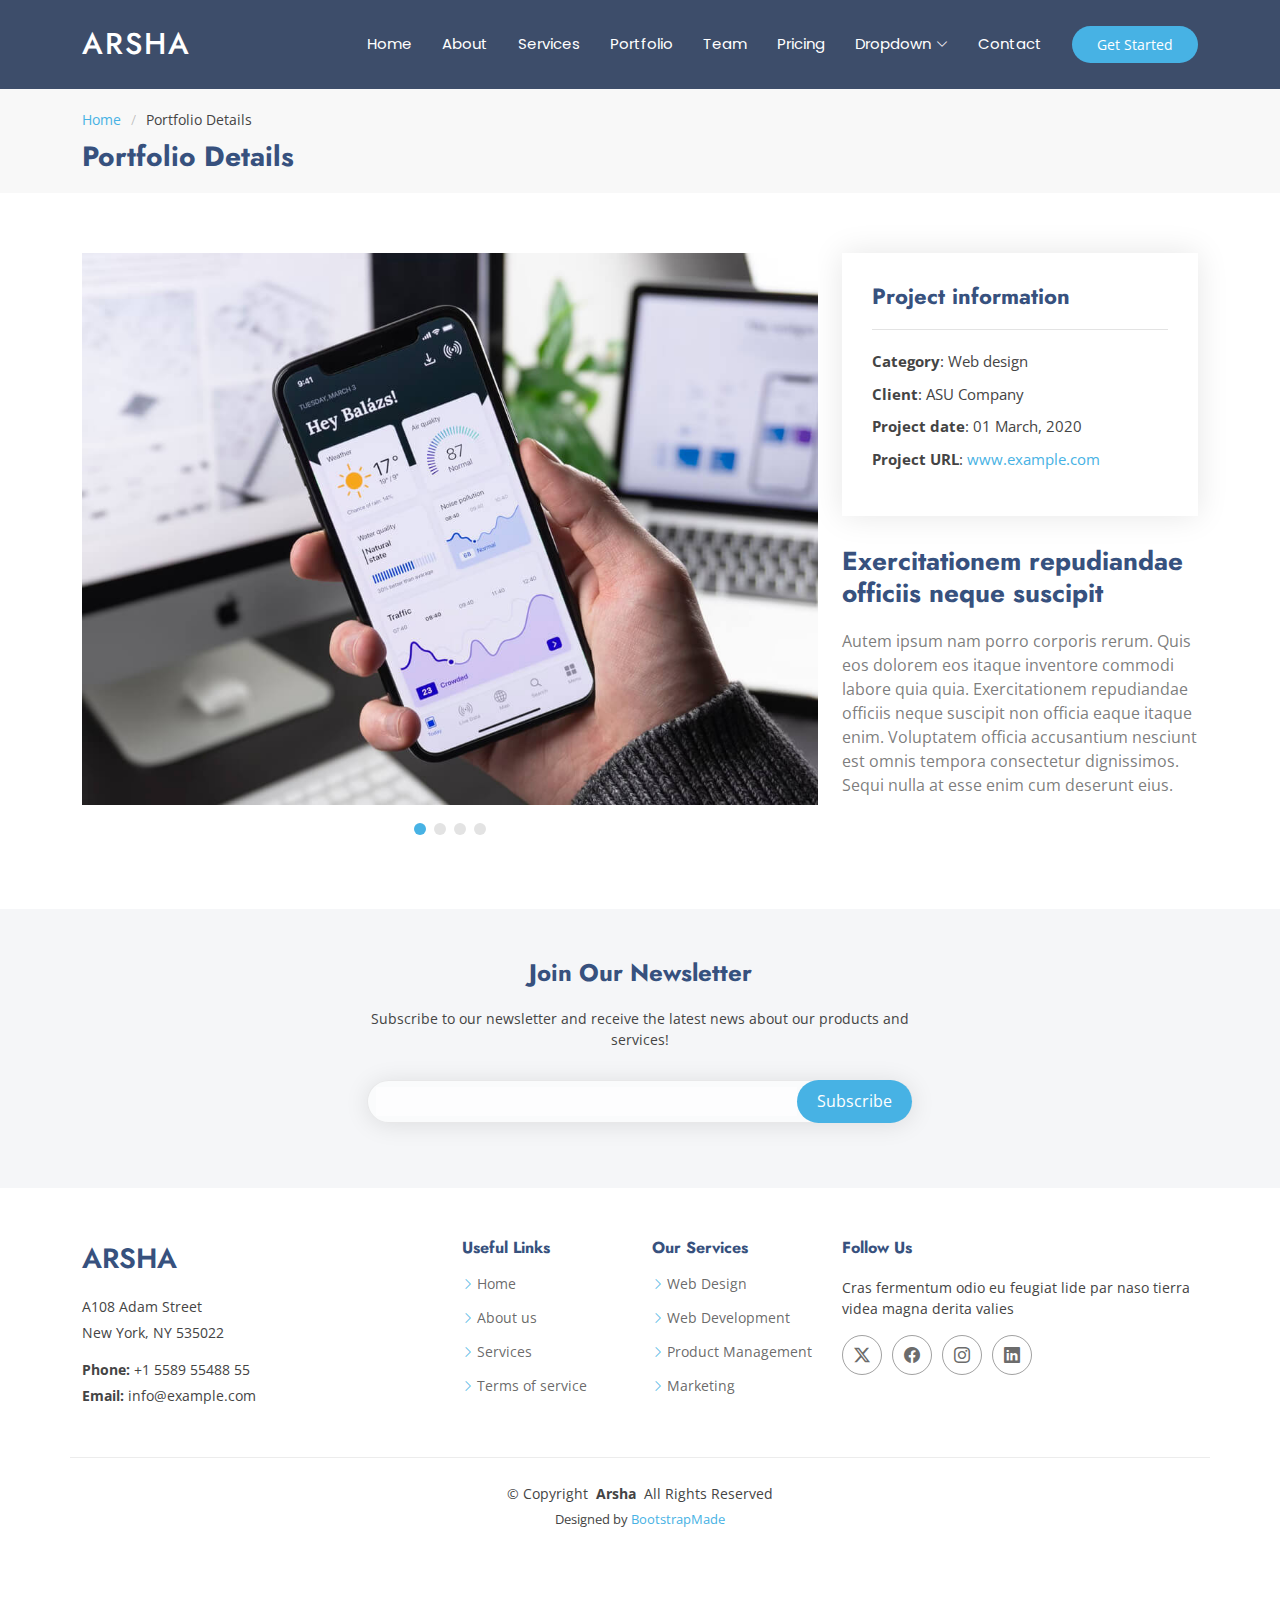
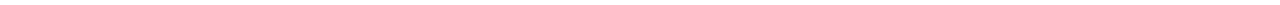
<file: portfolio-details.html>
<!DOCTYPE html>
<html lang="en">

<head>
  <meta charset="utf-8">
  <meta content="width=device-width, initial-scale=1.0" name="viewport">
  <title>Portfolio Details - Arsha Bootstrap Template</title>
  <meta content="" name="description">
  <meta content="" name="keywords">

  <!-- Favicons -->
  <link href="assets/img/favicon.png" rel="icon">
  <link href="assets/img/apple-touch-icon.png" rel="apple-touch-icon">

  <!-- Fonts -->
  <link href="https://fonts.googleapis.com" rel="preconnect">
  <link href="https://fonts.gstatic.com" rel="preconnect" crossorigin>
  <link href="https://fonts.googleapis.com/css2?family=Open+Sans:ital,wght@0,300;0,400;0,500;0,600;0,700;0,800;1,300;1,400;1,500;1,600;1,700;1,800&family=Poppins:ital,wght@0,100;0,200;0,300;0,400;0,500;0,600;0,700;0,800;0,900;1,100;1,200;1,300;1,400;1,500;1,600;1,700;1,800;1,900&family=Jost:ital,wght@0,100;0,200;0,300;0,400;0,500;0,600;0,700;0,800;0,900;1,100;1,200;1,300;1,400;1,500;1,600;1,700;1,800;1,900&display=swap" rel="stylesheet">

  <!-- Vendor CSS Files -->
  <link href="assets/vendor/bootstrap/css/bootstrap.min.css" rel="stylesheet">
  <link href="assets/vendor/bootstrap-icons/bootstrap-icons.css" rel="stylesheet">
  <link href="assets/vendor/aos/aos.css" rel="stylesheet">
  <link href="assets/vendor/glightbox/css/glightbox.min.css" rel="stylesheet">
  <link href="assets/vendor/swiper/swiper-bundle.min.css" rel="stylesheet">

  <!-- Main CSS File -->
  <link href="assets/css/main.css" rel="stylesheet">

  <!-- =======================================================
  * Template Name: Arsha
  * Template URL: https://bootstrapmade.com/arsha-free-bootstrap-html-template-corporate/
  * Updated: Jun 29 2024 with Bootstrap v5.3.3
  * Author: BootstrapMade.com
  * License: https://bootstrapmade.com/license/
  ======================================================== -->
</head>

<body class="portfolio-details-page">

  <header id="header" class="header d-flex align-items-center sticky-top">
    <div class="container-fluid container-xl position-relative d-flex align-items-center">

      <a href="index.html" class="logo d-flex align-items-center me-auto">
        <!-- Uncomment the line below if you also wish to use an image logo -->
        <!-- <img src="assets/img/logo.png" alt=""> -->
        <h1 class="sitename">Arsha</h1>
      </a>

      <nav id="navmenu" class="navmenu">
        <ul>
          <li><a href="#hero">Home</a></li>
          <li><a href="#about">About</a></li>
          <li><a href="#services">Services</a></li>
          <li><a href="#portfolio">Portfolio</a></li>
          <li><a href="#team">Team</a></li>
          <li><a href="#pricing">Pricing</a></li>
          <li class="dropdown"><a href="#"><span>Dropdown</span> <i class="bi bi-chevron-down toggle-dropdown"></i></a>
            <ul>
              <li><a href="#">Dropdown 1</a></li>
              <li class="dropdown"><a href="#"><span>Deep Dropdown</span> <i class="bi bi-chevron-down toggle-dropdown"></i></a>
                <ul>
                  <li><a href="#">Deep Dropdown 1</a></li>
                  <li><a href="#">Deep Dropdown 2</a></li>
                  <li><a href="#">Deep Dropdown 3</a></li>
                  <li><a href="#">Deep Dropdown 4</a></li>
                  <li><a href="#">Deep Dropdown 5</a></li>
                </ul>
              </li>
              <li><a href="#">Dropdown 2</a></li>
              <li><a href="#">Dropdown 3</a></li>
              <li><a href="#">Dropdown 4</a></li>
            </ul>
          </li>
          <li><a href="#contact">Contact</a></li>
        </ul>
        <i class="mobile-nav-toggle d-xl-none bi bi-list"></i>
      </nav>

      <a class="btn-getstarted" href="#about">Get Started</a>

    </div>
  </header>

  <main class="main">

    <!-- Page Title -->
    <div class="page-title" data-aos="fade">
      <div class="container">
        <nav class="breadcrumbs">
          <ol>
            <li><a href="index.html">Home</a></li>
            <li class="current">Portfolio Details</li>
          </ol>
        </nav>
        <h1>Portfolio Details</h1>
      </div>
    </div><!-- End Page Title -->

    <!-- Portfolio Details Section -->
    <section id="portfolio-details" class="portfolio-details section">

      <div class="container" data-aos="fade-up" data-aos-delay="100">

        <div class="row gy-4">

          <div class="col-lg-8">
            <div class="portfolio-details-slider swiper init-swiper">

              <script type="application/json" class="swiper-config">
                {
                  "loop": true,
                  "speed": 600,
                  "autoplay": {
                    "delay": 5000
                  },
                  "slidesPerView": "auto",
                  "pagination": {
                    "el": ".swiper-pagination",
                    "type": "bullets",
                    "clickable": true
                  }
                }
              </script>

              <div class="swiper-wrapper align-items-center">

                <div class="swiper-slide">
                  <img src="assets/img/portfolio/app-1.jpg" alt="">
                </div>

                <div class="swiper-slide">
                  <img src="assets/img/portfolio/product-1.jpg" alt="">
                </div>

                <div class="swiper-slide">
                  <img src="assets/img/portfolio/branding-1.jpg" alt="">
                </div>

                <div class="swiper-slide">
                  <img src="assets/img/portfolio/books-1.jpg" alt="">
                </div>

              </div>
              <div class="swiper-pagination"></div>
            </div>
          </div>

          <div class="col-lg-4">
            <div class="portfolio-info" data-aos="fade-up" data-aos-delay="200">
              <h3>Project information</h3>
              <ul>
                <li><strong>Category</strong>: Web design</li>
                <li><strong>Client</strong>: ASU Company</li>
                <li><strong>Project date</strong>: 01 March, 2020</li>
                <li><strong>Project URL</strong>: <a href="#">www.example.com</a></li>
              </ul>
            </div>
            <div class="portfolio-description" data-aos="fade-up" data-aos-delay="300">
              <h2>Exercitationem repudiandae officiis neque suscipit</h2>
              <p>
                Autem ipsum nam porro corporis rerum. Quis eos dolorem eos itaque inventore commodi labore quia quia. Exercitationem repudiandae officiis neque suscipit non officia eaque itaque enim. Voluptatem officia accusantium nesciunt est omnis tempora consectetur dignissimos. Sequi nulla at esse enim cum deserunt eius.
              </p>
            </div>
          </div>

        </div>

      </div>

    </section><!-- /Portfolio Details Section -->

  </main>

  <footer id="footer" class="footer">

    <div class="footer-newsletter">
      <div class="container">
        <div class="row justify-content-center text-center">
          <div class="col-lg-6">
            <h4>Join Our Newsletter</h4>
            <p>Subscribe to our newsletter and receive the latest news about our products and services!</p>
            <form action="forms/newsletter.php" method="post" class="php-email-form">
              <div class="newsletter-form"><input type="email" name="email"><input type="submit" value="Subscribe"></div>
              <div class="loading">Loading</div>
              <div class="error-message"></div>
              <div class="sent-message">Your subscription request has been sent. Thank you!</div>
            </form>
          </div>
        </div>
      </div>
    </div>

    <div class="container footer-top">
      <div class="row gy-4">
        <div class="col-lg-4 col-md-6 footer-about">
          <a href="index.html" class="d-flex align-items-center">
            <span class="sitename">Arsha</span>
          </a>
          <div class="footer-contact pt-3">
            <p>A108 Adam Street</p>
            <p>New York, NY 535022</p>
            <p class="mt-3"><strong>Phone:</strong> <span>+1 5589 55488 55</span></p>
            <p><strong>Email:</strong> <span>info@example.com</span></p>
          </div>
        </div>

        <div class="col-lg-2 col-md-3 footer-links">
          <h4>Useful Links</h4>
          <ul>
            <li><i class="bi bi-chevron-right"></i> <a href="#">Home</a></li>
            <li><i class="bi bi-chevron-right"></i> <a href="#">About us</a></li>
            <li><i class="bi bi-chevron-right"></i> <a href="#">Services</a></li>
            <li><i class="bi bi-chevron-right"></i> <a href="#">Terms of service</a></li>
          </ul>
        </div>

        <div class="col-lg-2 col-md-3 footer-links">
          <h4>Our Services</h4>
          <ul>
            <li><i class="bi bi-chevron-right"></i> <a href="#">Web Design</a></li>
            <li><i class="bi bi-chevron-right"></i> <a href="#">Web Development</a></li>
            <li><i class="bi bi-chevron-right"></i> <a href="#">Product Management</a></li>
            <li><i class="bi bi-chevron-right"></i> <a href="#">Marketing</a></li>
          </ul>
        </div>

        <div class="col-lg-4 col-md-12">
          <h4>Follow Us</h4>
          <p>Cras fermentum odio eu feugiat lide par naso tierra videa magna derita valies</p>
          <div class="social-links d-flex">
            <a href=""><i class="bi bi-twitter-x"></i></a>
            <a href=""><i class="bi bi-facebook"></i></a>
            <a href=""><i class="bi bi-instagram"></i></a>
            <a href=""><i class="bi bi-linkedin"></i></a>
          </div>
        </div>

      </div>
    </div>

    <div class="container copyright text-center mt-4">
      <p>© <span>Copyright</span> <strong class="px-1 sitename">Arsha</strong> <span>All Rights Reserved</span></p>
      <div class="credits">
        <!-- All the links in the footer should remain intact. -->
        <!-- You can delete the links only if you've purchased the pro version. -->
        <!-- Licensing information: https://bootstrapmade.com/license/ -->
        <!-- Purchase the pro version with working PHP/AJAX contact form: [buy-url] -->
        Designed by <a href="https://bootstrapmade.com/">BootstrapMade</a>
      </div>
    </div>

  </footer>

  <!-- Scroll Top -->
  <a href="#" id="scroll-top" class="scroll-top d-flex align-items-center justify-content-center"><i class="bi bi-arrow-up-short"></i></a>

  <!-- Preloader -->
  <div id="preloader"></div>

  <!-- Vendor JS Files -->
  <script src="assets/vendor/bootstrap/js/bootstrap.bundle.min.js"></script>
  <script src="assets/vendor/php-email-form/validate.js"></script>
  <script src="assets/vendor/aos/aos.js"></script>
  <script src="assets/vendor/glightbox/js/glightbox.min.js"></script>
  <script src="assets/vendor/swiper/swiper-bundle.min.js"></script>
  <script src="assets/vendor/waypoints/noframework.waypoints.js"></script>
  <script src="assets/vendor/imagesloaded/imagesloaded.pkgd.min.js"></script>
  <script src="assets/vendor/isotope-layout/isotope.pkgd.min.js"></script>

  <!-- Main JS File -->
  <script src="assets/js/main.js"></script>

</body>

</html>
</file>
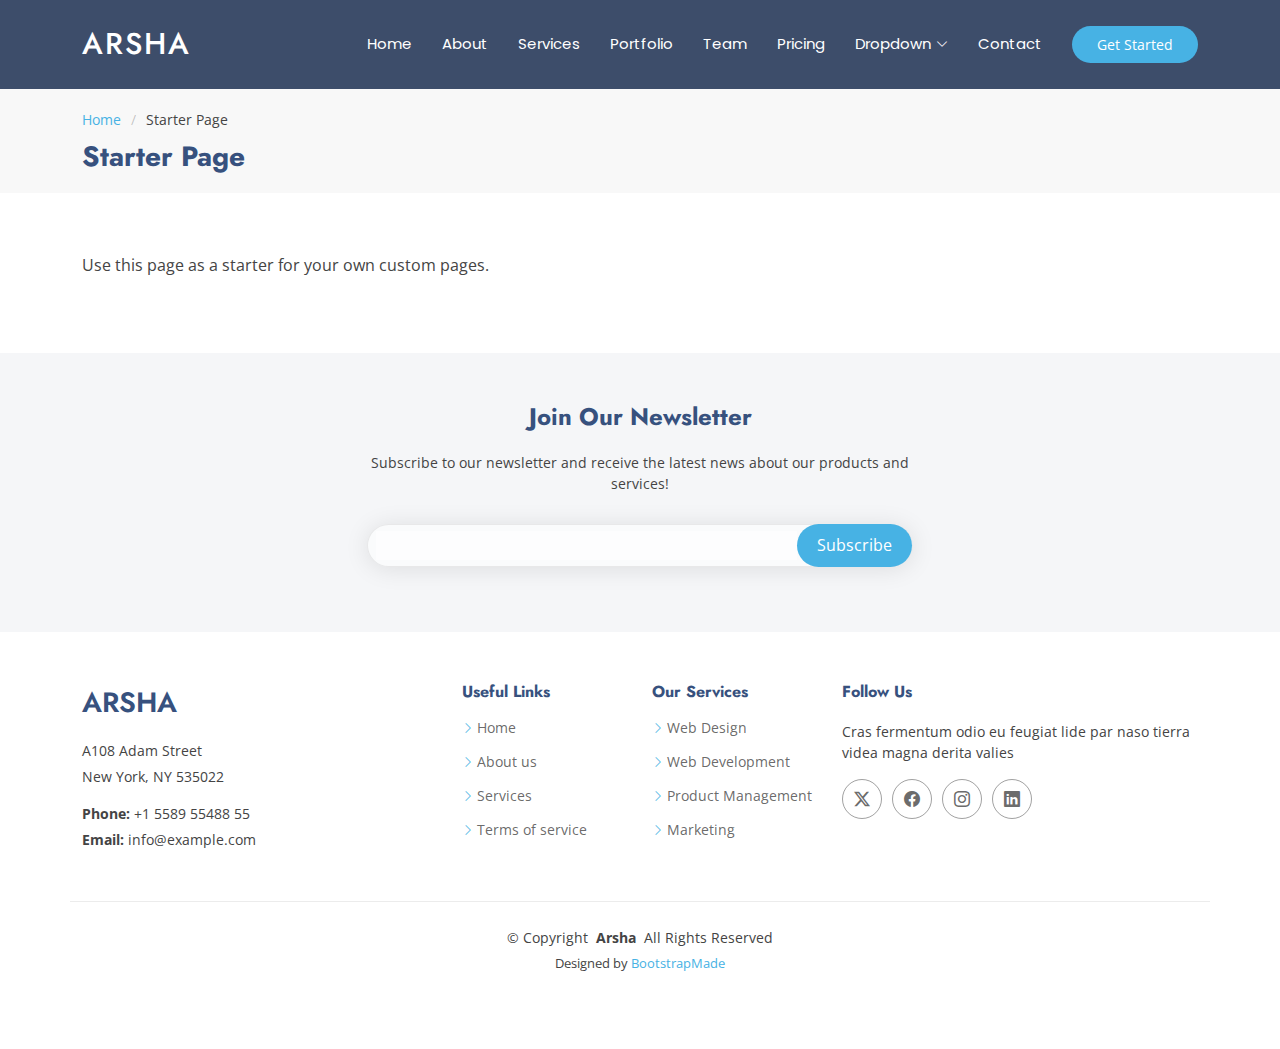
<file: starter-page.html>
<!DOCTYPE html>
<html lang="en">

<head>
  <meta charset="utf-8">
  <meta content="width=device-width, initial-scale=1.0" name="viewport">
  <title>Starter Page - Arsha Bootstrap Template</title>
  <meta content="" name="description">
  <meta content="" name="keywords">

  <!-- Favicons -->
  <link href="assets/img/favicon.png" rel="icon">
  <link href="assets/img/apple-touch-icon.png" rel="apple-touch-icon">

  <!-- Fonts -->
  <link href="https://fonts.googleapis.com" rel="preconnect">
  <link href="https://fonts.gstatic.com" rel="preconnect" crossorigin>
  <link href="https://fonts.googleapis.com/css2?family=Open+Sans:ital,wght@0,300;0,400;0,500;0,600;0,700;0,800;1,300;1,400;1,500;1,600;1,700;1,800&family=Poppins:ital,wght@0,100;0,200;0,300;0,400;0,500;0,600;0,700;0,800;0,900;1,100;1,200;1,300;1,400;1,500;1,600;1,700;1,800;1,900&family=Jost:ital,wght@0,100;0,200;0,300;0,400;0,500;0,600;0,700;0,800;0,900;1,100;1,200;1,300;1,400;1,500;1,600;1,700;1,800;1,900&display=swap" rel="stylesheet">

  <!-- Vendor CSS Files -->
  <link href="assets/vendor/bootstrap/css/bootstrap.min.css" rel="stylesheet">
  <link href="assets/vendor/bootstrap-icons/bootstrap-icons.css" rel="stylesheet">
  <link href="assets/vendor/aos/aos.css" rel="stylesheet">
  <link href="assets/vendor/glightbox/css/glightbox.min.css" rel="stylesheet">
  <link href="assets/vendor/swiper/swiper-bundle.min.css" rel="stylesheet">

  <!-- Main CSS File -->
  <link href="assets/css/main.css" rel="stylesheet">

  <!-- =======================================================
  * Template Name: Arsha
  * Template URL: https://bootstrapmade.com/arsha-free-bootstrap-html-template-corporate/
  * Updated: Jun 29 2024 with Bootstrap v5.3.3
  * Author: BootstrapMade.com
  * License: https://bootstrapmade.com/license/
  ======================================================== -->
</head>

<body class="starter-page-page">

  <header id="header" class="header d-flex align-items-center sticky-top">
    <div class="container-fluid container-xl position-relative d-flex align-items-center">

      <a href="index.html" class="logo d-flex align-items-center me-auto">
        <!-- Uncomment the line below if you also wish to use an image logo -->
        <!-- <img src="assets/img/logo.png" alt=""> -->
        <h1 class="sitename">Arsha</h1>
      </a>

      <nav id="navmenu" class="navmenu">
        <ul>
          <li><a href="#hero">Home</a></li>
          <li><a href="#about">About</a></li>
          <li><a href="#services">Services</a></li>
          <li><a href="#portfolio">Portfolio</a></li>
          <li><a href="#team">Team</a></li>
          <li><a href="#pricing">Pricing</a></li>
          <li class="dropdown"><a href="#"><span>Dropdown</span> <i class="bi bi-chevron-down toggle-dropdown"></i></a>
            <ul>
              <li><a href="#">Dropdown 1</a></li>
              <li class="dropdown"><a href="#"><span>Deep Dropdown</span> <i class="bi bi-chevron-down toggle-dropdown"></i></a>
                <ul>
                  <li><a href="#">Deep Dropdown 1</a></li>
                  <li><a href="#">Deep Dropdown 2</a></li>
                  <li><a href="#">Deep Dropdown 3</a></li>
                  <li><a href="#">Deep Dropdown 4</a></li>
                  <li><a href="#">Deep Dropdown 5</a></li>
                </ul>
              </li>
              <li><a href="#">Dropdown 2</a></li>
              <li><a href="#">Dropdown 3</a></li>
              <li><a href="#">Dropdown 4</a></li>
            </ul>
          </li>
          <li><a href="#contact">Contact</a></li>
        </ul>
        <i class="mobile-nav-toggle d-xl-none bi bi-list"></i>
      </nav>

      <a class="btn-getstarted" href="#about">Get Started</a>

    </div>
  </header>

  <main class="main">

    <!-- Page Title -->
    <div class="page-title" data-aos="fade">
      <div class="container">
        <nav class="breadcrumbs">
          <ol>
            <li><a href="index.html">Home</a></li>
            <li class="current">Starter Page</li>
          </ol>
        </nav>
        <h1>Starter Page</h1>
      </div>
    </div><!-- End Page Title -->

    <!-- Starter Section Section -->
    <section id="starter-section" class="starter-section section">

      <div class="container" data-aos="fade-up">
        <p>Use this page as a starter for your own custom pages.</p>
      </div>

    </section><!-- /Starter Section Section -->

  </main>

  <footer id="footer" class="footer">

    <div class="footer-newsletter">
      <div class="container">
        <div class="row justify-content-center text-center">
          <div class="col-lg-6">
            <h4>Join Our Newsletter</h4>
            <p>Subscribe to our newsletter and receive the latest news about our products and services!</p>
            <form action="forms/newsletter.php" method="post" class="php-email-form">
              <div class="newsletter-form"><input type="email" name="email"><input type="submit" value="Subscribe"></div>
              <div class="loading">Loading</div>
              <div class="error-message"></div>
              <div class="sent-message">Your subscription request has been sent. Thank you!</div>
            </form>
          </div>
        </div>
      </div>
    </div>

    <div class="container footer-top">
      <div class="row gy-4">
        <div class="col-lg-4 col-md-6 footer-about">
          <a href="index.html" class="d-flex align-items-center">
            <span class="sitename">Arsha</span>
          </a>
          <div class="footer-contact pt-3">
            <p>A108 Adam Street</p>
            <p>New York, NY 535022</p>
            <p class="mt-3"><strong>Phone:</strong> <span>+1 5589 55488 55</span></p>
            <p><strong>Email:</strong> <span>info@example.com</span></p>
          </div>
        </div>

        <div class="col-lg-2 col-md-3 footer-links">
          <h4>Useful Links</h4>
          <ul>
            <li><i class="bi bi-chevron-right"></i> <a href="#">Home</a></li>
            <li><i class="bi bi-chevron-right"></i> <a href="#">About us</a></li>
            <li><i class="bi bi-chevron-right"></i> <a href="#">Services</a></li>
            <li><i class="bi bi-chevron-right"></i> <a href="#">Terms of service</a></li>
          </ul>
        </div>

        <div class="col-lg-2 col-md-3 footer-links">
          <h4>Our Services</h4>
          <ul>
            <li><i class="bi bi-chevron-right"></i> <a href="#">Web Design</a></li>
            <li><i class="bi bi-chevron-right"></i> <a href="#">Web Development</a></li>
            <li><i class="bi bi-chevron-right"></i> <a href="#">Product Management</a></li>
            <li><i class="bi bi-chevron-right"></i> <a href="#">Marketing</a></li>
          </ul>
        </div>

        <div class="col-lg-4 col-md-12">
          <h4>Follow Us</h4>
          <p>Cras fermentum odio eu feugiat lide par naso tierra videa magna derita valies</p>
          <div class="social-links d-flex">
            <a href=""><i class="bi bi-twitter-x"></i></a>
            <a href=""><i class="bi bi-facebook"></i></a>
            <a href=""><i class="bi bi-instagram"></i></a>
            <a href=""><i class="bi bi-linkedin"></i></a>
          </div>
        </div>

      </div>
    </div>

    <div class="container copyright text-center mt-4">
      <p>© <span>Copyright</span> <strong class="px-1 sitename">Arsha</strong> <span>All Rights Reserved</span></p>
      <div class="credits">
        <!-- All the links in the footer should remain intact. -->
        <!-- You can delete the links only if you've purchased the pro version. -->
        <!-- Licensing information: https://bootstrapmade.com/license/ -->
        <!-- Purchase the pro version with working PHP/AJAX contact form: [buy-url] -->
        Designed by <a href="https://bootstrapmade.com/">BootstrapMade</a>
      </div>
    </div>

  </footer>

  <!-- Scroll Top -->
  <a href="#" id="scroll-top" class="scroll-top d-flex align-items-center justify-content-center"><i class="bi bi-arrow-up-short"></i></a>

  <!-- Preloader -->
  <div id="preloader"></div>

  <!-- Vendor JS Files -->
  <script src="assets/vendor/bootstrap/js/bootstrap.bundle.min.js"></script>
  <script src="assets/vendor/php-email-form/validate.js"></script>
  <script src="assets/vendor/aos/aos.js"></script>
  <script src="assets/vendor/glightbox/js/glightbox.min.js"></script>
  <script src="assets/vendor/swiper/swiper-bundle.min.js"></script>
  <script src="assets/vendor/waypoints/noframework.waypoints.js"></script>
  <script src="assets/vendor/imagesloaded/imagesloaded.pkgd.min.js"></script>
  <script src="assets/vendor/isotope-layout/isotope.pkgd.min.js"></script>

  <!-- Main JS File -->
  <script src="assets/js/main.js"></script>

</body>

</html>
</file>
<file: assets/css/main.css>
/**
* Template Name: Arsha
* Template URL: https://bootstrapmade.com/arsha-free-bootstrap-html-template-corporate/
* Updated: Jun 29 2024 with Bootstrap v5.3.3
* Author: BootstrapMade.com
* License: https://bootstrapmade.com/license/
*/

/*--------------------------------------------------------------
# Font & Color Variables
# Help: https://bootstrapmade.com/color-system/
--------------------------------------------------------------*/
/* Fonts */
:root {
  --default-font: "Open Sans",  system-ui, -apple-system, "Segoe UI", Roboto, "Helvetica Neue", Arial, "Noto Sans", "Liberation Sans", sans-serif, "Apple Color Emoji", "Segoe UI Emoji", "Segoe UI Symbol", "Noto Color Emoji";
  --heading-font: "Jost",  sans-serif;
  --nav-font: "Poppins",  sans-serif;
}

/* Global Colors - The following color variables are used throughout the website. Updating them here will change the color scheme of the entire website */
:root { 
  --background-color: #ffffff; /* Background color for the entire website, including individual sections */
  --default-color: #444444; /* Default color used for the majority of the text content across the entire website */
  --heading-color: #37517e; /* Color for headings, subheadings and title throughout the website */
  --accent-color: #47b2e4; /* Accent color that represents your brand on the website. It's used for buttons, links, and other elements that need to stand out */
  --surface-color: #ffffff; /* The surface color is used as a background of boxed elements within sections, such as cards, icon boxes, or other elements that require a visual separation from the global background. */
  --contrast-color: #ffffff; /* Contrast color for text, ensuring readability against backgrounds of accent, heading, or default colors. */
}

/* Nav Menu Colors - The following color variables are used specifically for the navigation menu. They are separate from the global colors to allow for more customization options */
:root {
  --nav-color: #ffffff;  /* The default color of the main navmenu links */
  --nav-hover-color: #47b2e4; /* Applied to main navmenu links when they are hovered over or active */
  --nav-mobile-background-color: #ffffff; /* Used as the background color for mobile navigation menu */
  --nav-dropdown-background-color: #ffffff; /* Used as the background color for dropdown items that appear when hovering over primary navigation items */
  --nav-dropdown-color: #444444; /* Used for navigation links of the dropdown items in the navigation menu. */
  --nav-dropdown-hover-color: #47b2e4; /* Similar to --nav-hover-color, this color is applied to dropdown navigation links when they are hovered over. */
}

/* Color Presets - These classes override global colors when applied to any section or element, providing reuse of the sam color scheme. */

.light-background {
  --background-color: #f5f6f8;
  --surface-color: #ffffff;
}

.dark-background {
  --background-color: #37517e;
  --default-color: #ffffff;
  --heading-color: #ffffff;
  --surface-color: #4668a2;
  --contrast-color: #ffffff;
}

/* Smooth scroll */
:root {
  scroll-behavior: smooth;
}

/*--------------------------------------------------------------
# General Styling & Shared Classes
--------------------------------------------------------------*/
body {
  color: var(--default-color);
  background-color: var(--background-color);
  font-family: var(--default-font);
}

a {
  color: var(--accent-color);
  text-decoration: none;
  transition: 0.3s;
}

a:hover {
  color: color-mix(in srgb, var(--accent-color), transparent 25%);
  text-decoration: none;
}

h1,
h2,
h3,
h4,
h5,
h6 {
  color: var(--heading-color);
  font-family: var(--heading-font);
}


#lumio{
  width: 50%;
}




/* PHP Email Form Messages
------------------------------*/
.php-email-form .error-message {
  display: none;
  background: #df1529;
  color: #ffffff;
  text-align: left;
  padding: 15px;
  margin-bottom: 24px;
  font-weight: 600;
}

.php-email-form .sent-message {
  display: none;
  color: #ffffff;
  background: #059652;
  text-align: center;
  padding: 15px;
  margin-bottom: 24px;
  font-weight: 600;
}

.php-email-form .loading {
  display: none;
  background: var(--surface-color);
  text-align: center;
  padding: 15px;
  margin-bottom: 24px;
}

.php-email-form .loading:before {
  content: "";
  display: inline-block;
  border-radius: 50%;
  width: 24px;
  height: 24px;
  margin: 0 10px -6px 0;
  border: 3px solid var(--accent-color);
  border-top-color: var(--surface-color);
  animation: php-email-form-loading 1s linear infinite;
}

@keyframes php-email-form-loading {
  0% {
    transform: rotate(0deg);
  }

  100% {
    transform: rotate(360deg);
  }
}

/*--------------------------------------------------------------
# Global Header
--------------------------------------------------------------*/
.header {
  --background-color: #3d4d6a;
  --heading-color: #ffffff;
  color: var(--default-color);
  background-color: var(--background-color);
  padding: 15px 0;
  transition: all 0.5s;
  z-index: 997;
}

.header .logo {
  line-height: 1;
}

.header .logo img {
  max-height: 36px;
  margin-right: 8px;
}

.header .logo h1 {
  font-size: 30px;
  margin: 0;
  font-weight: 500;
  color: var(--heading-color);
  letter-spacing: 2px;
  text-transform: uppercase;
}

.header .btn-getstarted,
.header .btn-getstarted:focus {
  color: var(--contrast-color);
  background: var(--accent-color);
  font-size: 14px;
  padding: 8px 25px;
  margin: 0 0 0 30px;
  border-radius: 50px;
  transition: 0.3s;
}

.header .btn-getstarted:hover,
.header .btn-getstarted:focus:hover {
  color: var(--contrast-color);
  background: color-mix(in srgb, var(--accent-color), transparent 15%);
}

@media (max-width: 1200px) {
  .header .logo {
    order: 1;
  }

  .header .btn-getstarted {
    order: 2;
    margin: 0 15px 0 0;
    padding: 6px 15px;
  }

  .header .navmenu {
    order: 3;
  }
}

/* Index Page Header
------------------------------*/
.index-page .header {
  --background-color: rgba(255, 255, 255, 0);
  --heading-color: #ffffff;
  --nav-color: #ffffff;
}

/* Index Page Header on Scroll
------------------------------*/
.index-page.scrolled .header {
  --background-color: rgba(40, 58, 90, 0.9);
}

/*--------------------------------------------------------------
# Navigation Menu
--------------------------------------------------------------*/
/* Desktop Navigation */
@media (min-width: 1200px) {
  .navmenu {
    padding: 0;
  }

  .navmenu ul {
    margin: 0;
    padding: 0;
    display: flex;
    list-style: none;
    align-items: center;
  }

  .navmenu li {
    position: relative;
  }

  .navmenu a,
  .navmenu a:focus {
    color: var(--nav-color);
    padding: 18px 15px;
    font-size: 15px;
    font-family: var(--nav-font);
    font-weight: 400;
    display: flex;
    align-items: center;
    justify-content: space-between;
    white-space: nowrap;
    transition: 0.3s;
  }

  .navmenu a i,
  .navmenu a:focus i {
    font-size: 12px;
    line-height: 0;
    margin-left: 5px;
    transition: 0.3s;
  }

  .navmenu li:last-child a {
    padding-right: 0;
  }

  .navmenu li:hover>a,
  .navmenu .active,
  .navmenu .active:focus {
    color: var(--nav-hover-color);
  }

  .navmenu .dropdown ul {
    margin: 0;
    padding: 10px 0;
    background: var(--nav-dropdown-background-color);
    display: block;
    position: absolute;
    visibility: hidden;
    left: 14px;
    top: 130%;
    opacity: 0;
    transition: 0.3s;
    border-radius: 4px;
    z-index: 99;
    box-shadow: 0px 0px 30px rgba(0, 0, 0, 0.1);
  }

  .navmenu .dropdown ul li {
    min-width: 200px;
  }

  .navmenu .dropdown ul a {
    padding: 10px 20px;
    font-size: 15px;
    text-transform: none;
    color: var(--nav-dropdown-color);
  }

  .navmenu .dropdown ul a i {
    font-size: 12px;
  }

  .navmenu .dropdown ul a:hover,
  .navmenu .dropdown ul .active:hover,
  .navmenu .dropdown ul li:hover>a {
    color: var(--nav-dropdown-hover-color);
  }

  .navmenu .dropdown:hover>ul {
    opacity: 1;
    top: 100%;
    visibility: visible;
  }

  .navmenu .dropdown .dropdown ul {
    top: 0;
    left: -90%;
    visibility: hidden;
  }

  .navmenu .dropdown .dropdown:hover>ul {
    opacity: 1;
    top: 0;
    left: -100%;
    visibility: visible;
  }

  .navmenu .megamenu {
    position: static;
  }

  .navmenu .megamenu ul {
    margin: 0;
    padding: 10px;
    background: var(--nav-dropdown-background-color);
    box-shadow: 0px 0px 20px rgba(0, 0, 0, 0.1);
    position: absolute;
    top: 130%;
    left: 0;
    right: 0;
    visibility: hidden;
    opacity: 0;
    display: flex;
    transition: 0.3s;
    border-radius: 4px;
    z-index: 99;
  }

  .navmenu .megamenu ul li {
    flex: 1;
  }

  .navmenu .megamenu ul li a,
  .navmenu .megamenu ul li:hover>a {
    padding: 10px 20px;
    font-size: 15px;
    color: var(--nav-dropdown-color);
  }

  .navmenu .megamenu ul li a:hover,
  .navmenu .megamenu ul li .active,
  .navmenu .megamenu ul li .active:hover {
    color: var(--nav-dropdown-hover-color);
  }

  .navmenu .megamenu:hover>ul {
    opacity: 1;
    top: 100%;
    visibility: visible;
  }

  .navmenu .dd-box-shadow {
    box-shadow: 0px 0px 30px rgba(0, 0, 0, 0.1);
  }
}

/* Mobile Navigation */
@media (max-width: 1199px) {
  .mobile-nav-toggle {
    color: var(--nav-color);
    font-size: 28px;
    line-height: 0;
    margin-right: 10px;
    cursor: pointer;
    transition: color 0.3s;
  }

  .navmenu {
    padding: 0;
    z-index: 9997;
  }

  .navmenu ul {
    display: none;
    position: absolute;
    inset: 60px 20px 20px 20px;
    padding: 10px 0;
    margin: 0;
    border-radius: 6px;
    background-color: var(--nav-mobile-background-color);
    overflow-y: auto;
    transition: 0.3s;
    z-index: 9998;
    box-shadow: 0px 0px 30px rgba(0, 0, 0, 0.1);
  }

  .navmenu a,
  .navmenu a:focus {
    color: var(--nav-dropdown-color);
    padding: 10px 20px;
    font-family: var(--nav-font);
    font-size: 17px;
    font-weight: 500;
    display: flex;
    align-items: center;
    justify-content: space-between;
    white-space: nowrap;
    transition: 0.3s;
  }

  .navmenu a i,
  .navmenu a:focus i {
    font-size: 12px;
    line-height: 0;
    margin-left: 5px;
    width: 30px;
    height: 30px;
    display: flex;
    align-items: center;
    justify-content: center;
    border-radius: 50%;
    transition: 0.3s;
    background-color: color-mix(in srgb, var(--accent-color), transparent 90%);
  }

  .navmenu a i:hover,
  .navmenu a:focus i:hover {
    background-color: var(--accent-color);
    color: var(--contrast-color);
  }

  .navmenu a:hover,
  .navmenu .active,
  .navmenu .active:focus {
    color: var(--nav-dropdown-hover-color);
  }

  .navmenu .active i,
  .navmenu .active:focus i {
    background-color: var(--accent-color);
    color: var(--contrast-color);
    transform: rotate(180deg);
  }

  .navmenu .dropdown ul {
    position: static;
    display: none;
    z-index: 99;
    padding: 10px 0;
    margin: 10px 20px;
    background-color: var(--nav-dropdown-background-color);
    border: 1px solid color-mix(in srgb, var(--default-color), transparent 90%);
    box-shadow: none;
    transition: all 0.5s ease-in-out;
  }

  .navmenu .dropdown ul ul {
    background-color: rgba(33, 37, 41, 0.1);
  }

  .navmenu .dropdown>.dropdown-active {
    display: block;
    background-color: rgba(33, 37, 41, 0.03);
  }

  .mobile-nav-active {
    overflow: hidden;
  }

  .mobile-nav-active .mobile-nav-toggle {
    color: #fff;
    position: absolute;
    font-size: 32px;
    top: 15px;
    right: 15px;
    margin-right: 0;
    z-index: 9999;
  }

  .mobile-nav-active .navmenu {
    position: fixed;
    overflow: hidden;
    inset: 0;
    background: rgba(33, 37, 41, 0.8);
    transition: 0.3s;
  }

  .mobile-nav-active .navmenu>ul {
    display: block;
  }
}

/*--------------------------------------------------------------
# Global Footer
--------------------------------------------------------------*/
.footer {
  color: var(--default-color);
  background-color: var(--background-color);
  font-size: 14px;
  padding-bottom: 50px;
  position: relative;
}

.footer .footer-newsletter {
  background-color: color-mix(in srgb, var(--heading-color), transparent 95%);
  padding: 50px 0;
}

.footer .footer-newsletter h4 {
  font-size: 24px;
}

.footer .footer-newsletter .newsletter-form {
  margin-top: 30px;
  margin-bottom: 15px;
  padding: 6px 8px;
  position: relative;
  background-color: color-mix(in srgb, var(--background-color), transparent 50%);
  border: 1px solid color-mix(in srgb, var(--default-color), transparent 90%);
  box-shadow: 0px 2px 25px rgba(0, 0, 0, 0.1);
  display: flex;
  transition: 0.3s;
  border-radius: 50px;
}

.footer .footer-newsletter .newsletter-form:focus-within {
  border-color: var(--accent-color);
}

.footer .footer-newsletter .newsletter-form input[type=email] {
  border: 0;
  padding: 4px;
  width: 100%;
  background-color: color-mix(in srgb, var(--background-color), transparent 50%);
  color: var(--default-color);
}

.footer .footer-newsletter .newsletter-form input[type=email]:focus-visible {
  outline: none;
}

.footer .footer-newsletter .newsletter-form input[type=submit] {
  border: 0;
  font-size: 16px;
  padding: 0 20px;
  margin: -7px -8px -7px 0;
  background: var(--accent-color);
  color: var(--contrast-color);
  transition: 0.3s;
  border-radius: 50px;
}

.footer .footer-newsletter .newsletter-form input[type=submit]:hover {
  background: color-mix(in srgb, var(--accent-color), transparent 20%);
}

.footer .footer-top {
  padding-top: 50px;
}

.footer .social-links a {
  display: flex;
  align-items: center;
  justify-content: center;
  width: 40px;
  height: 40px;
  border-radius: 50%;
  border: 1px solid color-mix(in srgb, var(--default-color), transparent 50%);
  font-size: 16px;
  color: color-mix(in srgb, var(--default-color), transparent 20%);
  margin-right: 10px;
  transition: 0.3s;
}

.footer .social-links a:hover {
  color: var(--accent-color);
  border-color: var(--accent-color);
}

.footer h4 {
  font-size: 16px;
  font-weight: bold;
  position: relative;
  padding-bottom: 12px;
}

.footer .footer-links {
  margin-bottom: 30px;
}

.footer .footer-links ul {
  list-style: none;
  padding: 0;
  margin: 0;
}

.footer .footer-links ul i {
  margin-right: 3px;
  font-size: 12px;
  line-height: 0;
  color: var(--accent-color);
}

.footer .footer-links ul li {
  padding: 10px 0;
  display: flex;
  align-items: center;
}

.footer .footer-links ul li:first-child {
  padding-top: 0;
}

.footer .footer-links ul a {
  display: inline-block;
  color: color-mix(in srgb, var(--default-color), transparent 20%);
  line-height: 1;
}

.footer .footer-links ul a:hover {
  color: var(--accent-color);
}

.footer .footer-about a {
  color: var(--heading-color);
  font-size: 28px;
  font-weight: 600;
  text-transform: uppercase;
  font-family: var(--heading-font);
}

.footer .footer-contact p {
  margin-bottom: 5px;
}

.footer .copyright {
  padding-top: 25px;
  padding-bottom: 25px;
  border-top: 1px solid color-mix(in srgb, var(--default-color), transparent 90%);
}

.footer .copyright p {
  margin-bottom: 0;
}

.footer .credits {
  margin-top: 6px;
  font-size: 13px;
}

/*--------------------------------------------------------------
# Preloader
--------------------------------------------------------------*/
#preloader {
  position: fixed;
  inset: 0;
  z-index: 999999;
  overflow: hidden;
  background: var(--background-color);
  transition: all 0.6s ease-out;
}

#preloader:before {
  content: "";
  position: fixed;
  top: calc(50% - 30px);
  left: calc(50% - 30px);
  border: 6px solid #ffffff;
  border-color: var(--accent-color) transparent var(--accent-color) transparent;
  border-radius: 50%;
  width: 60px;
  height: 60px;
  animation: animate-preloader 1.5s linear infinite;
}

@keyframes animate-preloader {
  0% {
    transform: rotate(0deg);
  }

  100% {
    transform: rotate(360deg);
  }
}

/*--------------------------------------------------------------
# Scroll Top Button
--------------------------------------------------------------*/
.scroll-top {
  position: fixed;
  visibility: hidden;
  opacity: 0;
  right: 15px;
  bottom: -15px;
  z-index: 99999;
  background-color: var(--accent-color);
  width: 44px;
  height: 44px;
  border-radius: 50px;
  transition: all 0.4s;
}

.scroll-top i {
  font-size: 24px;
  color: var(--contrast-color);
  line-height: 0;
}

.scroll-top:hover {
  background-color: color-mix(in srgb, var(--accent-color), transparent 20%);
  color: var(--contrast-color);
}

.scroll-top.active {
  visibility: visible;
  opacity: 1;
  bottom: 15px;
}

/*--------------------------------------------------------------
# Disable aos animation delay on mobile devices
--------------------------------------------------------------*/
@media screen and (max-width: 768px) {
  [data-aos-delay] {
    transition-delay: 0 !important;
  }
}

/*--------------------------------------------------------------
# Global Page Titles & Breadcrumbs
--------------------------------------------------------------*/
.page-title {
  --background-color: color-mix(in srgb, var(--default-color), transparent 96%);
  color: var(--default-color);
  background-color: var(--background-color);
  padding: 20px 0;
  position: relative;
}

.page-title h1 {
  font-size: 28px;
  font-weight: 700;
  margin: 0;
}

.page-title .breadcrumbs ol {
  display: flex;
  flex-wrap: wrap;
  list-style: none;
  padding: 0 0 10px 0;
  margin: 0;
  font-size: 14px;
}

.page-title .breadcrumbs ol li+li {
  padding-left: 10px;
}

.page-title .breadcrumbs ol li+li::before {
  content: "/";
  display: inline-block;
  padding-right: 10px;
  color: color-mix(in srgb, var(--default-color), transparent 70%);
}

/*--------------------------------------------------------------
# Global Sections
--------------------------------------------------------------*/
section,
.section {
  color: var(--default-color);
  background-color: var(--background-color);
  padding: 60px 0;
  scroll-margin-top: 88px;
  overflow: clip;
}

@media (max-width: 1199px) {

  section,
  .section {
    scroll-margin-top: 66px;
  }
}

/*--------------------------------------------------------------
# Global Section Titles
--------------------------------------------------------------*/
.section-title {
  text-align: center;
  padding-bottom: 60px;
  position: relative;
}

.section-title h2 {
  font-size: 32px;
  font-weight: 700;
  margin-bottom: 20px;
  padding-bottom: 20px;
  text-transform: uppercase;
  position: relative;
}

.section-title h2:before {
  content: "";
  position: absolute;
  display: block;
  width: 160px;
  height: 1px;
  background: color-mix(in srgb, var(--default-color), transparent 60%);
  left: 0;
  right: 0;
  bottom: 1px;
  margin: auto;
}

.section-title h2::after {
  content: "";
  position: absolute;
  display: block;
  width: 60px;
  height: 3px;
  background: var(--accent-color);
  left: 0;
  right: 0;
  bottom: 0;
  margin: auto;
}

.section-title p {
  margin-bottom: 0;
}

/*--------------------------------------------------------------
# Hero Section
--------------------------------------------------------------*/
.hero {
  width: 100%;
  min-height: 80vh;
  position: relative;
  padding: 120px 0 60px 0;
  display: flex;
  align-items: center;
}

.hero h1 {
  margin: 0;
  font-size: 48px;
  font-weight: 700;
  line-height: 56px;
}

.hero p {
  color: color-mix(in srgb, var(--default-color), transparent 30%);
  margin: 5px 0 30px 0;
  font-size: 22px;
  line-height: 1.3;
  font-weight: 600;
}

.hero .btn-get-started {
  color: var(--contrast-color);
  background: var(--accent-color);
  font-family: var(--heading-font);
  font-weight: 500;
  font-size: 15px;
  letter-spacing: 1px;
  display: inline-block;
  padding: 10px 28px 12px 28px;
  border-radius: 50px;
  transition: 0.5s;
}

.hero .btn-get-started:hover {
  color: var(--contrast-color);
  background: color-mix(in srgb, var(--accent-color), transparent 15%);
}

.hero .btn-watch-video {
  font-size: 16px;
  transition: 0.5s;
  margin-left: 25px;
  color: var(--default-color);
  font-weight: 600;
}

.hero .btn-watch-video i {
  color: var(--contrast-color);
  font-size: 32px;
  transition: 0.3s;
  line-height: 0;
  margin-right: 8px;
}

.hero .btn-watch-video:hover {
  color: var(--accent-color);
}

.hero .btn-watch-video:hover i {
  color: color-mix(in srgb, var(--accent-color), transparent 15%);
}

.hero .animated {
  animation: up-down 2s ease-in-out infinite alternate-reverse both;
}

@media (max-width: 640px) {
  .hero h1 {
    font-size: 28px;
    line-height: 36px;
  }

  .hero p {
    font-size: 18px;
    line-height: 24px;
    margin-bottom: 30px;
  }

  .hero .btn-get-started,
  .hero .btn-watch-video {
    font-size: 13px;
  }
}

@keyframes up-down {
  0% {
    transform: translateY(10px);
  }

  100% {
    transform: translateY(-10px);
  }
}

/*--------------------------------------------------------------
# Clients Section
--------------------------------------------------------------*/
.clients {
  padding: 12px 0;
}

.clients .swiper {
  padding: 10px 0;
}

.clients .swiper-wrapper {
  height: auto;
}

.clients .swiper-slide img {
  transition: 0.3s;
  padding: 0 10px;
}

.clients .swiper-slide img:hover {
  transform: scale(1.1);
}

/*--------------------------------------------------------------
# About Section
--------------------------------------------------------------*/
.about ul {
  list-style: none;
  padding: 0;
}

.about ul li {
  padding-bottom: 5px;
  display: flex;
  align-items: center;
}

.about ul i {
  font-size: 20px;
  padding-right: 4px;
  color: var(--accent-color);
}

.about .read-more {
  color: var(--accent-color);
  font-family: var(--heading-font);
  font-weight: 500;
  font-size: 16px;
  letter-spacing: 1px;
  padding: 8px 28px;
  border-radius: 5px;
  transition: 0.3s;
  display: inline-flex;
  align-items: center;
  justify-content: center;
  border: 2px solid var(--accent-color);
}

.about .read-more i {
  font-size: 18px;
  margin-left: 5px;
  line-height: 0;
  transition: 0.3s;
}

.about .read-more:hover {
  background: var(--accent-color);
  color: var(--contrast-color);
}

.about .read-more:hover i {
  transform: translate(5px, 0);
}

/*--------------------------------------------------------------
# Why Us Section
--------------------------------------------------------------*/
.why-us {
  padding: 30px 0;
}

.why-us .content h3 {
  font-weight: 400;
  font-size: 34px;
}

.why-us .content p {
  color: color-mix(in srgb, var(--default-color), transparent 30%);
}

.why-us .faq-container .faq-item {
  background-color: var(--surface-color);
  position: relative;
  padding: 20px;
  margin-bottom: 20px;
  box-shadow: 0px 5px 25px 0px rgba(0, 0, 0, 0.1);
  overflow: hidden;
}

.why-us .faq-container .faq-item:last-child {
  margin-bottom: 0;
}

.why-us .faq-container .faq-item h3 {
  font-weight: 500;
  font-size: 17px;
  line-height: 24px;
  margin: 0 30px 0 0;
  transition: 0.3s;
  cursor: pointer;
}

.why-us .faq-container .faq-item h3 span {
  color: var(--accent-color);
  padding-right: 5px;
  font-weight: 600;
}

.why-us .faq-container .faq-item h3:hover {
  color: var(--accent-color);
}

.why-us .faq-container .faq-item .faq-content {
  display: grid;
  grid-template-rows: 0fr;
  transition: 0.3s ease-in-out;
  visibility: hidden;
  opacity: 0;
}

.why-us .faq-container .faq-item .faq-content p {
  margin-bottom: 0;
  overflow: hidden;
}

.why-us .faq-container .faq-item .faq-icon {
  position: absolute;
  top: 22px;
  left: 20px;
  font-size: 22px;
  line-height: 0;
  transition: 0.3s;
  color: var(--accent-color);
}

.why-us .faq-container .faq-item .faq-toggle {
  position: absolute;
  top: 20px;
  right: 20px;
  font-size: 16px;
  line-height: 0;
  transition: 0.3s;
  cursor: pointer;
}

.why-us .faq-container .faq-item .faq-toggle:hover {
  color: var(--accent-color);
}

.why-us .faq-container .faq-active h3 {
  color: var(--accent-color);
}

.why-us .faq-container .faq-active .faq-content {
  grid-template-rows: 1fr;
  visibility: visible;
  opacity: 1;
  padding-top: 10px;
}

.why-us .faq-container .faq-active .faq-toggle {
  transform: rotate(90deg);
  color: var(--accent-color);
}

.why-us .why-us-img {
  display: flex;
  align-items: center;
  justify-content: center;
}

.why-us .why-us-img img {
  max-height: 70%;
}

/*--------------------------------------------------------------
# Skills Section
--------------------------------------------------------------*/
.skills .content h3 {
  font-size: 2rem;
  font-weight: 700;
}

.skills .content p {
  color: color-mix(in srgb, var(--default-color), transparent 30%);
}

.skills .content p:last-child {
  margin-bottom: 0;
}

.skills .content ul {
  list-style: none;
  padding: 0;
}

.skills .content ul li {
  padding-bottom: 10px;
}

.skills .progress {
  height: 60px;
  display: block;
  background: none;
  border-radius: 0;
}

.skills .progress .skill {
  color: var(--default-color);
  padding: 0;
  margin: 0 0 6px 0;
  text-transform: uppercase;
  display: block;
  font-weight: 600;
  font-family: var(--heading-font);
}

.skills .progress .skill .val {
  float: right;
  font-style: normal;
}

.skills .progress-bar-wrap {
  background: color-mix(in srgb, var(--heading-color), transparent 90%);
  height: 10px;
}

.skills .progress-bar {
  width: 1px;
  height: 10px;
  transition: 0.9s;
  background-color: var(--heading-color);
}

/*--------------------------------------------------------------
# Services Section
--------------------------------------------------------------*/
.services .service-item {
  background-color: var(--surface-color);
  box-shadow: 0px 5px 90px 0px rgba(0, 0, 0, 0.1);
  padding: 50px 30px;
  transition: all ease-in-out 0.4s;
  height: 100%;
}

.services .service-item .icon {
  margin-bottom: 10px;
}

.services .service-item .icon i {
  color: var(--accent-color);
  font-size: 36px;
  transition: 0.3s;
}

.services .service-item h4 {
  font-weight: 700;
  margin-bottom: 15px;
  font-size: 20px;
}

.services .service-item h4 a {
  color: var(--heading-color);
  transition: ease-in-out 0.3s;
}

.services .service-item p {
  line-height: 24px;
  font-size: 14px;
  margin-bottom: 0;
}

.services .service-item:hover {
  transform: translateY(-10px);
}

.services .service-item:hover h4 a {
  color: var(--accent-color);
}

/*--------------------------------------------------------------
# Call To Action Section
--------------------------------------------------------------*/
.call-to-action {
  padding: 120px 0;
  position: relative;
  clip-path: inset(0);
}

.call-to-action img {
  position: fixed;
  top: 0;
  left: 0;
  display: block;
  width: 100%;
  height: 100%;
  object-fit: cover;
  z-index: 1;
}

.call-to-action:before {
  content: "";
  background: color-mix(in srgb, var(--background-color), transparent 35%);
  position: absolute;
  inset: 0;
  z-index: 2;
}

.call-to-action .container {
  position: relative;
  z-index: 3;
}

.call-to-action h3 {
  color: var(--default-color);
  font-size: 28px;
  font-weight: 700;
}

.call-to-action p {
  color: var(--default-color);
}

.call-to-action .cta-btn {
  font-family: var(--heading-font);
  font-weight: 500;
  font-size: 16px;
  letter-spacing: 1px;
  display: inline-block;
  padding: 12px 40px;
  border-radius: 50px;
  transition: 0.5s;
  margin: 10px;
  border: 2px solid var(--contrast-color);
  color: var(--contrast-color);
}

.call-to-action .cta-btn:hover {
  background: var(--accent-color);
  border: 2px solid var(--accent-color);
}

/*--------------------------------------------------------------
# Portfolio Section
--------------------------------------------------------------*/
.portfolio .portfolio-filters {
  padding: 0;
  margin: 0 auto 20px auto;
  list-style: none;
  text-align: center;
}

.portfolio .portfolio-filters li {
  cursor: pointer;
  display: inline-block;
  padding: 8px 20px 10px 20px;
  margin: 0;
  font-size: 15px;
  font-weight: 500;
  line-height: 1;
  margin-bottom: 5px;
  border-radius: 50px;
  transition: all 0.3s ease-in-out;
  font-family: var(--heading-font);
}

.portfolio .portfolio-filters li:hover,
.portfolio .portfolio-filters li.filter-active {
  color: var(--contrast-color);
  background-color: var(--accent-color);
}

.portfolio .portfolio-filters li:first-child {
  margin-left: 0;
}

.portfolio .portfolio-filters li:last-child {
  margin-right: 0;
}

@media (max-width: 575px) {
  .portfolio .portfolio-filters li {
    font-size: 14px;
    margin: 0 0 10px 0;
  }
}

.portfolio .portfolio-item {
  position: relative;
  overflow: hidden;
}

.portfolio .portfolio-item .portfolio-info {
  opacity: 0;
  position: absolute;
  left: 12px;
  right: 12px;
  bottom: -100%;
  z-index: 3;
  transition: all ease-in-out 0.5s;
  background: color-mix(in srgb, var(--background-color), transparent 10%);
  padding: 15px;
}

.portfolio .portfolio-item .portfolio-info h4 {
  font-size: 18px;
  font-weight: 600;
  padding-right: 50px;
}

.portfolio .portfolio-item .portfolio-info p {
  color: color-mix(in srgb, var(--default-color), transparent 30%);
  font-size: 14px;
  margin-bottom: 0;
  padding-right: 50px;
}

.portfolio .portfolio-item .portfolio-info .preview-link,
.portfolio .portfolio-item .portfolio-info .details-link {
  position: absolute;
  right: 50px;
  font-size: 24px;
  top: calc(50% - 14px);
  color: color-mix(in srgb, var(--default-color), transparent 30%);
  transition: 0.3s;
  line-height: 0;
}

.portfolio .portfolio-item .portfolio-info .preview-link:hover,
.portfolio .portfolio-item .portfolio-info .details-link:hover {
  color: var(--accent-color);
}

.portfolio .portfolio-item .portfolio-info .details-link {
  right: 14px;
  font-size: 28px;
}

.portfolio .portfolio-item:hover .portfolio-info {
  opacity: 1;
  bottom: 0;
}

/*--------------------------------------------------------------
# Team Section
--------------------------------------------------------------*/
.team .team-member {
  background-color: var(--surface-color);
  box-shadow: 0px 2px 15px rgba(0, 0, 0, 0.1);
  position: relative;
  border-radius: 5px;
  transition: 0.5s;
  padding: 30px;
  height: 100%;
}

@media (max-width: 468px) {
  .team .team-member {
    flex-direction: column;
    justify-content: center !important;
    align-items: center !important;
  }
}

.team .team-member .pic {
  overflow: hidden;
  width: 150px;
  border-radius: 50%;
  flex-shrink: 0;
}

.team .team-member .pic img {
  transition: ease-in-out 0.3s;
}

.team .team-member:hover {
  transform: translateY(-10px);
}

.team .team-member .member-info {
  padding-left: 30px;
}

@media (max-width: 468px) {
  .team .team-member .member-info {
    padding: 30px 0 0 0;
    text-align: center;
  }
}

.team .team-member h4 {
  font-weight: 700;
  margin-bottom: 5px;
  font-size: 20px;
}

.team .team-member span {
  display: block;
  font-size: 15px;
  padding-bottom: 10px;
  position: relative;
  font-weight: 500;
}

.team .team-member span::after {
  content: "";
  position: absolute;
  display: block;
  width: 50px;
  height: 1px;
  background: color-mix(in srgb, var(--default-color), transparent 85%);
  bottom: 0;
  left: 0;
}

@media (max-width: 468px) {
  .team .team-member span::after {
    left: calc(50% - 25px);
  }
}

.team .team-member p {
  margin: 10px 0 0 0;
  font-size: 14px;
}

.team .team-member .social {
  margin-top: 12px;
  display: flex;
  align-items: center;
  justify-content: start;
  width: 100%;
}

@media (max-width: 468px) {
  .team .team-member .social {
    justify-content: center;
  }
}

.team .team-member .social a {
  background: color-mix(in srgb, var(--default-color), transparent 94%);
  transition: ease-in-out 0.3s;
  display: flex;
  align-items: center;
  justify-content: center;
  border-radius: 50px;
  width: 36px;
  height: 36px;
}

.team .team-member .social a i {
  color: color-mix(in srgb, var(--default-color), transparent 20%);
  font-size: 16px;
  margin: 0 2px;
}

.team .team-member .social a:hover {
  background: var(--accent-color);
}

.team .team-member .social a:hover i {
  color: var(--contrast-color);
}

.team .team-member .social a+a {
  margin-left: 8px;
}

/*--------------------------------------------------------------
# Pricing Section
--------------------------------------------------------------*/
.pricing .pricing-item {
  background-color: var(--surface-color);
  box-shadow: 0 3px 20px -2px rgba(0, 0, 0, 0.1);
  border-top: 4px solid var(--background-color);
  padding: 60px 40px;
  height: 100%;
  border-radius: 5px;
}

.pricing h3 {
  font-weight: 600;
  margin-bottom: 15px;
  font-size: 20px;
}

.pricing h4 {
  color: var(--accent-color);
  font-size: 48px;
  font-weight: 400;
  font-family: var(--heading-font);
  margin-bottom: 0;
}

.pricing h4 sup {
  font-size: 28px;
}

.pricing h4 span {
  color: color-mix(in srgb, var(--default-color), transparent 50%);
  font-size: 18px;
}

.pricing ul {
  padding: 20px 0;
  list-style: none;
  color: color-mix(in srgb, var(--default-color), transparent 30%);
  text-align: left;
  line-height: 20px;
}

.pricing ul li {
  padding: 10px 0;
  display: flex;
  align-items: center;
}

.pricing ul i {
  color: #059652;
  font-size: 24px;
  padding-right: 3px;
}

.pricing ul .na {
  color: color-mix(in srgb, var(--default-color), transparent 60%);
}

.pricing ul .na i {
  color: color-mix(in srgb, var(--default-color), transparent 60%);
}

.pricing ul .na span {
  text-decoration: line-through;
}

.pricing .buy-btn {
  color: var(--accent-color);
  display: inline-block;
  padding: 8px 35px 10px 35px;
  border-radius: 50px;
  transition: none;
  font-size: 16px;
  font-weight: 500;
  font-family: var(--heading-font);
  transition: 0.3s;
  border: 1px solid var(--accent-color);
}

.pricing .buy-btn:hover {
  background: var(--accent-color);
  color: var(--contrast-color);
}

.pricing .featured {
  border-top-color: var(--accent-color);
}

.pricing .featured .buy-btn {
  background: var(--accent-color);
  color: var(--contrast-color);
}

@media (max-width: 992px) {
  .pricing .box {
    max-width: 60%;
    margin: 0 auto 30px auto;
  }
}

@media (max-width: 767px) {
  .pricing .box {
    max-width: 80%;
    margin: 0 auto 30px auto;
  }
}

@media (max-width: 420px) {
  .pricing .box {
    max-width: 100%;
    margin: 0 auto 30px auto;
  }
}

/*--------------------------------------------------------------
# Testimonials Section
--------------------------------------------------------------*/
.testimonials .section-header {
  margin-bottom: 40px;
}

.testimonials .testimonials-carousel,
.testimonials .testimonials-slider {
  overflow: hidden;
}

.testimonials .testimonial-item {
  text-align: center;
}

.testimonials .testimonial-item .testimonial-img {
  width: 120px;
  border-radius: 50%;
  border: 4px solid var(--background-color);
  margin: 0 auto;
}

.testimonials .testimonial-item h3 {
  font-size: 20px;
  font-weight: bold;
  margin: 10px 0 5px 0;
}

.testimonials .testimonial-item h4 {
  font-size: 14px;
  color: color-mix(in srgb, var(--default-color), transparent 40%);
  margin: 0 0 15px 0;
}

.testimonials .testimonial-item .stars {
  margin-bottom: 15px;
}

.testimonials .testimonial-item .stars i {
  color: #ffc107;
  margin: 0 1px;
}

.testimonials .testimonial-item .quote-icon-left,
.testimonials .testimonial-item .quote-icon-right {
  color: color-mix(in srgb, var(--accent-color), transparent 50%);
  font-size: 26px;
  line-height: 0;
}

.testimonials .testimonial-item .quote-icon-left {
  display: inline-block;
  left: -5px;
  position: relative;
}

.testimonials .testimonial-item .quote-icon-right {
  display: inline-block;
  right: -5px;
  position: relative;
  top: 10px;
  transform: scale(-1, -1);
}

.testimonials .testimonial-item p {
  font-style: italic;
  margin: 0 auto 15px auto;
}

.testimonials .swiper-wrapper {
  height: auto;
}

.testimonials .swiper-pagination {
  margin-top: 20px;
  position: relative;
}

.testimonials .swiper-pagination .swiper-pagination-bullet {
  width: 12px;
  height: 12px;
  opacity: 1;
  background-color: color-mix(in srgb, var(--default-color), transparent 85%);
}

.testimonials .swiper-pagination .swiper-pagination-bullet-active {
  background-color: var(--accent-color);
}

@media (min-width: 992px) {
  .testimonials .testimonial-item p {
    width: 80%;
  }
}

/*--------------------------------------------------------------
# Faq 2 Section
--------------------------------------------------------------*/
.faq-2 .faq-container {
  margin-top: 15px;
}

.faq-2 .faq-container .faq-item {
  background-color: var(--surface-color);
  position: relative;
  padding: 20px;
  margin-bottom: 20px;
  overflow: hidden;
}

.faq-2 .faq-container .faq-item:last-child {
  margin-bottom: 0;
}

.faq-2 .faq-container .faq-item h3 {
  font-weight: 600;
  font-size: 18px;
  line-height: 24px;
  margin: 0 30px 0 32px;
  transition: 0.3s;
  cursor: pointer;
}

.faq-2 .faq-container .faq-item h3 span {
  color: var(--accent-color);
  padding-right: 5px;
}

.faq-2 .faq-container .faq-item h3:hover {
  color: var(--accent-color);
}

.faq-2 .faq-container .faq-item .faq-content {
  display: grid;
  grid-template-rows: 0fr;
  transition: 0.3s ease-in-out;
  visibility: hidden;
  opacity: 0;
}

.faq-2 .faq-container .faq-item .faq-content p {
  margin-bottom: 0;
  overflow: hidden;
}

.faq-2 .faq-container .faq-item .faq-icon {
  position: absolute;
  top: 22px;
  left: 20px;
  font-size: 20px;
  line-height: 0;
  transition: 0.3s;
  color: var(--accent-color);
}

.faq-2 .faq-container .faq-item .faq-toggle {
  position: absolute;
  top: 20px;
  right: 20px;
  font-size: 16px;
  line-height: 0;
  transition: 0.3s;
  cursor: pointer;
}

.faq-2 .faq-container .faq-item .faq-toggle:hover {
  color: var(--accent-color);
}

.faq-2 .faq-container .faq-active h3 {
  color: var(--accent-color);
}

.faq-2 .faq-container .faq-active .faq-content {
  grid-template-rows: 1fr;
  visibility: visible;
  opacity: 1;
  padding-top: 10px;
}

.faq-2 .faq-container .faq-active .faq-toggle {
  transform: rotate(90deg);
  color: var(--accent-color);
}

/*--------------------------------------------------------------
# Contact Section
--------------------------------------------------------------*/
.contact .info-wrap {
  background-color: var(--surface-color);
  box-shadow: 0px 0px 20px rgba(0, 0, 0, 0.1);
  border-top: 3px solid var(--accent-color);
  border-bottom: 3px solid var(--accent-color);
  padding: 30px;
  height: 100%;
}

@media (max-width: 575px) {
  .contact .info-wrap {
    padding: 20px;
  }
}

.contact .info-item {
  margin-bottom: 40px;
}

.contact .info-item i {
  font-size: 20px;
  color: var(--accent-color);
  background: color-mix(in srgb, var(--accent-color), transparent 92%);
  width: 44px;
  height: 44px;
  display: flex;
  justify-content: center;
  align-items: center;
  border-radius: 50px;
  transition: all 0.3s ease-in-out;
  margin-right: 15px;
}

.contact .info-item h3 {
  padding: 0;
  font-size: 18px;
  font-weight: 700;
  margin-bottom: 5px;
}

.contact .info-item p {
  padding: 0;
  margin-bottom: 0;
  font-size: 14px;
}

.contact .info-item:hover i {
  background: var(--accent-color);
  color: var(--contrast-color);
}

.contact .php-email-form {
  background-color: var(--surface-color);
  height: 100%;
  padding: 30px;
  border-top: 3px solid var(--accent-color);
  border-bottom: 3px solid var(--accent-color);
  box-shadow: 0px 0px 20px rgba(0, 0, 0, 0.1);
}

@media (max-width: 575px) {
  .contact .php-email-form {
    padding: 20px;
  }
}

.contact .php-email-form input[type=text],
.contact .php-email-form input[type=email],
.contact .php-email-form textarea {
  font-size: 14px;
  padding: 10px 15px;
  box-shadow: none;
  border-radius: 0;
  color: var(--default-color);
  background-color: color-mix(in srgb, var(--background-color), transparent 50%);
  border-color: color-mix(in srgb, var(--default-color), transparent 80%);
}

.contact .php-email-form input[type=text]:focus,
.contact .php-email-form input[type=email]:focus,
.contact .php-email-form textarea:focus {
  border-color: var(--accent-color);
}

.contact .php-email-form input[type=text]::placeholder,
.contact .php-email-form input[type=email]::placeholder,
.contact .php-email-form textarea::placeholder {
  color: color-mix(in srgb, var(--default-color), transparent 70%);
}

.contact .php-email-form button[type=submit] {
  color: var(--contrast-color);
  background: var(--accent-color);
  border: 0;
  padding: 10px 30px;
  transition: 0.4s;
  border-radius: 50px;
}

.contact .php-email-form button[type=submit]:hover {
  background: color-mix(in srgb, var(--accent-color), transparent 25%);
}

/*--------------------------------------------------------------
# Portfolio Details Section
--------------------------------------------------------------*/
.portfolio-details .portfolio-details-slider img {
  width: 100%;
}

.portfolio-details .portfolio-details-slider .swiper-pagination {
  margin-top: 20px;
  position: relative;
}

.portfolio-details .portfolio-details-slider .swiper-pagination .swiper-pagination-bullet {
  width: 12px;
  height: 12px;
  background-color: color-mix(in srgb, var(--default-color), transparent 85%);
  opacity: 1;
}

.portfolio-details .portfolio-details-slider .swiper-pagination .swiper-pagination-bullet-active {
  background-color: var(--accent-color);
}

.portfolio-details .portfolio-info {
  background-color: var(--surface-color);
  padding: 30px;
  box-shadow: 0px 0 30px rgba(0, 0, 0, 0.1);
}

.portfolio-details .portfolio-info h3 {
  font-size: 22px;
  font-weight: 700;
  margin-bottom: 20px;
  padding-bottom: 20px;
  border-bottom: 1px solid color-mix(in srgb, var(--default-color), transparent 85%);
}

.portfolio-details .portfolio-info ul {
  list-style: none;
  padding: 0;
  font-size: 15px;
}

.portfolio-details .portfolio-info ul li+li {
  margin-top: 10px;
}

.portfolio-details .portfolio-description {
  padding-top: 30px;
}

.portfolio-details .portfolio-description h2 {
  font-size: 26px;
  font-weight: 700;
  margin-bottom: 20px;
}

.portfolio-details .portfolio-description p {
  padding: 0;
  color: color-mix(in srgb, var(--default-color), transparent 30%);
}

/*--------------------------------------------------------------
# Service Details Section
--------------------------------------------------------------*/
.service-details .services-list {
  background-color: var(--surface-color);
  padding: 10px 30px;
  border: 1px solid color-mix(in srgb, var(--default-color), transparent 90%);
  margin-bottom: 20px;
}

.service-details .services-list a {
  display: block;
  line-height: 1;
  padding: 8px 0 8px 15px;
  border-left: 3px solid color-mix(in srgb, var(--default-color), transparent 70%);
  margin: 20px 0;
  color: color-mix(in srgb, var(--default-color), transparent 20%);
  transition: 0.3s;
}

.service-details .services-list a.active {
  color: var(--heading-color);
  font-weight: 700;
  border-color: var(--accent-color);
}

.service-details .services-list a:hover {
  border-color: var(--accent-color);
}

.service-details .services-img {
  margin-bottom: 20px;
}

.service-details h3 {
  font-size: 26px;
  font-weight: 700;
}

.service-details h4 {
  font-size: 20px;
  font-weight: 700;
}

.service-details p {
  font-size: 15px;
}

.service-details ul {
  list-style: none;
  padding: 0;
  font-size: 15px;
}

.service-details ul li {
  padding: 5px 0;
  display: flex;
  align-items: center;
}

.service-details ul i {
  font-size: 20px;
  margin-right: 8px;
  color: var(--accent-color);
}

/*--------------------------------------------------------------
# Starter Section Section
--------------------------------------------------------------*/
.starter-section {
  /* Add your styles here */
}
</file>
